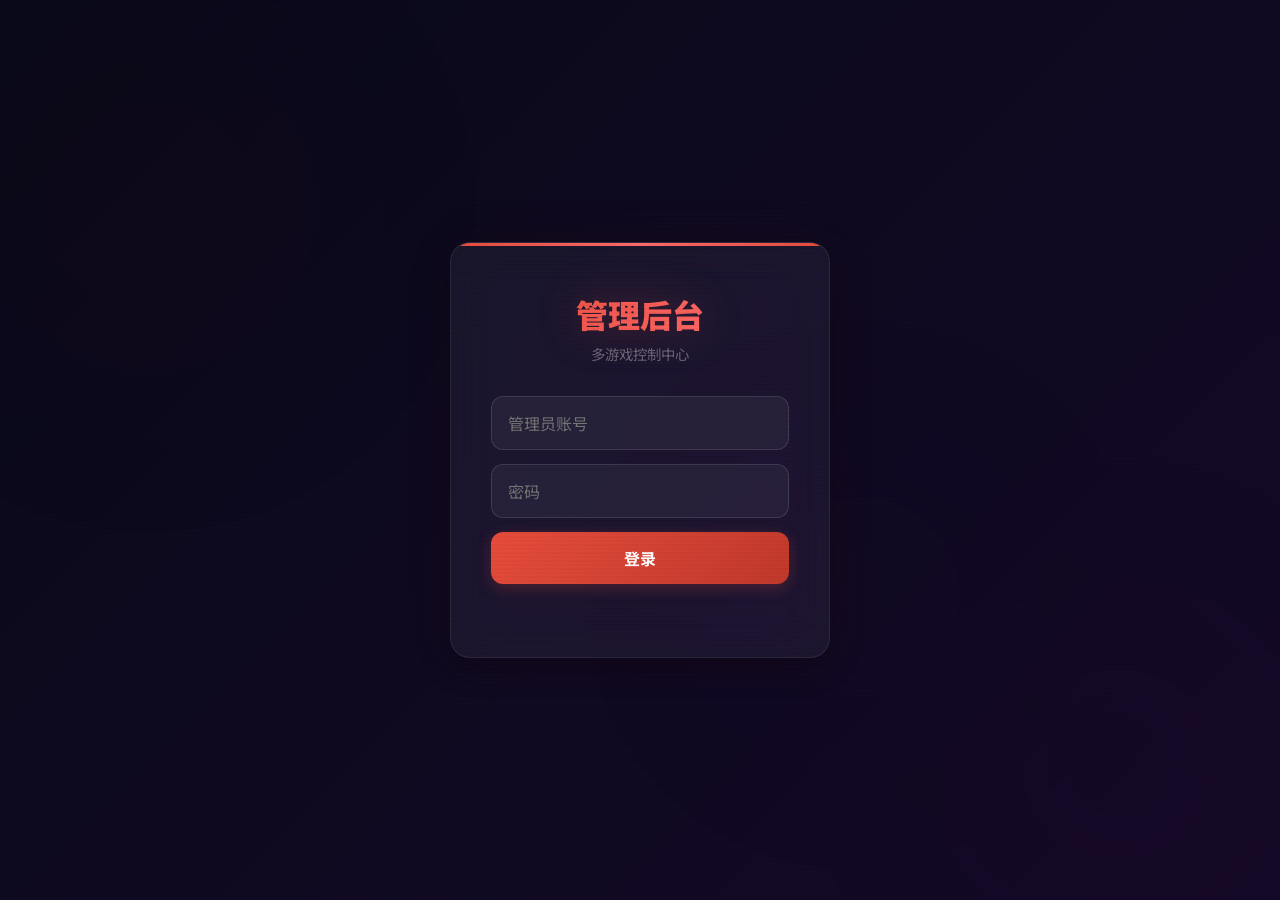
<file: static/admin.html>
<!DOCTYPE html>
<html lang="zh-CN">
<head>
<meta charset="UTF-8">
<meta name="viewport" content="width=device-width, initial-scale=1.0, maximum-scale=1.0, user-scalable=no">
<title>游戏管理后台</title>
<link rel="preconnect" href="https://fonts.googleapis.com">
<link href="https://fonts.googleapis.com/css2?family=Orbitron:wght@500;700;900&family=Noto+Sans+SC:wght@300;400;500;600;700&display=swap" rel="stylesheet">
<style>
* { margin:0; padding:0; box-sizing:border-box; }
body {
  font-family:'Noto Sans SC',-apple-system,"Microsoft YaHei",sans-serif;
  color:#e8e6e3; min-height:100vh;
  background:linear-gradient(135deg,#0a0a1a 0%,#1a0a2e 35%,#0a1628 65%,#0d1117 100%);
  background-size:400% 400%; animation:bgShift 20s ease infinite;
}
@keyframes bgShift{0%{background-position:0% 50%}50%{background-position:100% 50%}100%{background-position:0% 50%}}

/* ── Ambient Orbs ── */
.orbs{position:fixed;inset:0;pointer-events:none;z-index:0;overflow:hidden}
.orb{position:absolute;border-radius:50%;filter:blur(100px);opacity:.12}
.orb-1{width:500px;height:500px;background:radial-gradient(circle,#3a0a0a,transparent 70%);top:-5%;left:-8%;animation:orbA 26s ease-in-out infinite}
.orb-2{width:450px;height:450px;background:radial-gradient(circle,#2a0a2a,transparent 70%);bottom:-10%;right:-5%;animation:orbB 30s ease-in-out infinite}
.orb-3{width:380px;height:380px;background:radial-gradient(circle,#1a1a3a,transparent 70%);top:45%;right:18%;animation:orbC 22s ease-in-out infinite}
@keyframes orbA{0%,100%{transform:translate(0,0) scale(1)}33%{transform:translate(55px,45px) scale(1.1)}66%{transform:translate(-25px,15px) scale(.93)}}
@keyframes orbB{0%,100%{transform:translate(0,0) scale(1)}33%{transform:translate(-45px,-35px) scale(1.08)}66%{transform:translate(35px,-20px) scale(.95)}}
@keyframes orbC{0%,100%{transform:translate(0,0)}50%{transform:translate(45px,-65px) scale(1.15)}}

/* ── CRT Scanline ── */
.scanlines{position:fixed;inset:0;pointer-events:none;z-index:9998;background:repeating-linear-gradient(0deg,transparent,transparent 2px,rgba(0,0,0,.025) 2px,rgba(0,0,0,.025) 4px)}

/* ── Glass ── */
.glass{background:rgba(255,255,255,.05);backdrop-filter:blur(24px) saturate(1.2);-webkit-backdrop-filter:blur(24px) saturate(1.2);border:1px solid rgba(255,255,255,.08);border-radius:16px;transition:all .3s}

/* ── 登录 ── */
.login-screen { display:flex; justify-content:center; align-items:center; min-height:100vh; }
.login-box {
  background:rgba(255,255,255,.05); border:1px solid rgba(255,255,255,.08);
  border-radius:20px; padding:48px 40px; width:380px; max-width:90vw; text-align:center;
  backdrop-filter:blur(24px) saturate(1.2); -webkit-backdrop-filter:blur(24px) saturate(1.2);
  box-shadow:0 8px 32px rgba(0,0,0,.3),0 0 60px rgba(231,76,60,.05);
  position:relative;overflow:hidden;
}
.login-box::before{
  content:'';position:absolute;top:0;left:0;right:0;height:3px;
  background:linear-gradient(90deg,#e74c3c,#ff6b6b,#e74c3c);border-radius:20px 20px 0 0;
}
.login-box h1 {
  font-family:'Orbitron','Noto Sans SC',sans-serif; font-size:2em; font-weight:900;
  background:linear-gradient(135deg,#e74c3c 0%,#ff6b6b 30%,#e74c3c 50%,#ff5252 70%,#e74c3c 100%); background-size:300% 300%;
  -webkit-background-clip:text; -webkit-text-fill-color:transparent; background-clip:text;
  animation:gradText 3s ease infinite; margin-bottom:6px;
  filter:drop-shadow(0 0 20px rgba(231,76,60,.25));
}
@keyframes gradText{0%{background-position:0% 50%}50%{background-position:100% 50%}100%{background-position:0% 50%}}
.login-box .sub { color:rgba(255,255,255,.35); margin-bottom:32px; font-size:.9em; }
.login-box input {
  width:100%; padding:14px 16px; border:1px solid rgba(255,255,255,.12);
  border-radius:12px; background:rgba(255,255,255,.05); color:#fff;
  font-size:1em; outline:none; margin-bottom:14px; font-family:inherit; transition:all .3s;
}
.login-box input:focus { border-color:rgba(231,76,60,.4); box-shadow:0 0 0 3px rgba(231,76,60,.1); }
.login-box button {
  padding:14px; border:none; border-radius:12px;
  background:linear-gradient(135deg,#e74c3c,#c0392b); color:#fff;
  font-size:1em; font-weight:700; cursor:pointer; width:100%; transition:all .25s;
  box-shadow:0 4px 15px rgba(231,76,60,.25); font-family:inherit;
}
.login-box button:hover { transform:translateY(-2px); box-shadow:0 6px 20px rgba(231,76,60,.35); }
.login-error { color:#ff6b6b; font-size:.85em; min-height:1.2em; margin-top:8px; }

/* ── 主面板 ── */
.app { display:none; }
.app.show { display:block; }
.topbar {
  display:flex; justify-content:space-between; align-items:center;
  padding:14px 20px; background:rgba(255,255,255,.04);
  border-bottom:1px solid rgba(255,255,255,.06); flex-wrap:wrap; gap:8px;
  backdrop-filter:blur(16px); -webkit-backdrop-filter:blur(16px);
  position:relative;
}
.topbar::after{content:'';position:absolute;bottom:0;left:10%;right:10%;height:1px;background:linear-gradient(90deg,transparent,rgba(231,76,60,.2),transparent)}
.topbar h1 { font-family:'Orbitron','Noto Sans SC',sans-serif; font-size:1.3em; font-weight:700; }
.topbar .right { display:flex; align-items:center; gap:10px; }
.topbar .badge { padding:4px 12px; border-radius:10px; font-size:.8em; }

/* ── Connection dot ── */
.conn-dot {
  width:8px; height:8px; border-radius:50%; display:inline-block;
}
.conn-dot.on {
  background:#2ecc71;
  animation:connPulse 2s ease infinite;
}
.conn-dot.off { background:#e74c3c; }
@keyframes connPulse{0%,100%{box-shadow:0 0 0 0 rgba(46,204,113,.4)}50%{box-shadow:0 0 0 6px rgba(46,204,113,0)}}

.topbar-btn {
  padding:6px 14px; border:1px solid rgba(255,255,255,.12); border-radius:10px;
  background:transparent; color:#fff; font-size:.8em; cursor:pointer;
  transition:all .25s; font-family:inherit;
}
.topbar-btn:hover { border-color:rgba(255,255,255,.25); background:rgba(255,255,255,.05); }

/* ── Tabs ── */
.tabs {
  display:flex; gap:0; border-bottom:1px solid rgba(255,255,255,.06);
  padding:0 20px; background:rgba(255,255,255,.03);
  backdrop-filter:blur(16px); -webkit-backdrop-filter:blur(16px);
  position:relative;
}
.tab {
  padding:10px 20px; cursor:pointer; font-size:.9em; color:rgba(255,255,255,.4);
  border-bottom:2px solid transparent; transition:all .25s;
}
.tab:hover { color:rgba(255,255,255,.6); }
.tab.active { color:#e74c3c; border-bottom-color:#e74c3c; }

.content { padding:16px 20px; max-width:1400px; margin:0 auto; }

/* ── 房间总览 ── */
.tab-panel { display:none; }
.tab-panel.show { display:block; }
.stats-bar { display:flex; gap:12px; margin-bottom:16px; flex-wrap:wrap; }
.stat-card {
  background:rgba(255,255,255,.04); border:1px solid rgba(255,255,255,.06);
  border-radius:14px; padding:14px 18px; min-width:100px;
  backdrop-filter:blur(16px); -webkit-backdrop-filter:blur(16px);
  transition:all .3s;
}
.stat-card:hover{border-color:rgba(255,255,255,.1);transform:translateY(-2px)}
.stat-card .num {
  font-family:'Orbitron','Noto Sans SC',sans-serif;
  font-size:1.6em; font-weight:700; color:#f0c040;
}
.stat-card .label { font-size:.75em; color:rgba(255,255,255,.35); margin-top:2px; }
.rooms-grid { display:grid; grid-template-columns:repeat(auto-fill,minmax(280px,1fr)); gap:12px; }
.room-card {
  background:rgba(255,255,255,.04); border:1px solid rgba(255,255,255,.06);
  border-radius:14px; padding:16px; cursor:pointer; transition:all .3s; position:relative;
  backdrop-filter:blur(16px); -webkit-backdrop-filter:blur(16px);overflow:hidden;
}
.room-card::before{content:'';position:absolute;left:0;top:0;bottom:0;width:3px;background:var(--rc-accent,#f0c040);opacity:0;transition:opacity .3s}
.room-card:hover {
  border-color:rgba(240,192,64,.2); background:rgba(255,255,255,.06);
  transform:translateY(-2px); box-shadow:0 8px 24px rgba(0,0,0,.2);
}
.room-card:hover::before{opacity:1}
.room-card .rc-header { display:flex; justify-content:space-between; align-items:center; margin-bottom:8px; }
.room-card .rc-id {
  font-family:'Orbitron',monospace; font-size:1.1em; font-weight:700; letter-spacing:2px;
}
.room-card .rc-phase { padding:3px 10px; border-radius:8px; font-size:.75em; font-weight:700; }
.phase-waiting { background:rgba(52,152,219,.12); color:#4fc3f7; }
.phase-betting { background:rgba(241,196,15,.12); color:#f1c40f; }
.phase-playing { background:rgba(46,204,113,.12); color:#2ecc71; }
.phase-finished { background:rgba(155,89,182,.12); color:#ce93d8; }
.room-card .rc-info { font-size:.8em; color:rgba(255,255,255,.4); line-height:1.5; }
.room-card .rc-players { display:flex; gap:5px; flex-wrap:wrap; margin-top:6px; }
.room-card .rc-player-tag {
  background:rgba(255,255,255,.06); border:1px solid rgba(255,255,255,.06);
  padding:2px 8px; border-radius:10px; font-size:.75em;
}
.room-card .rc-actions { position:absolute; top:12px; right:12px; }
.room-card .del-btn {
  background:none; border:none; color:rgba(255,255,255,.2); cursor:pointer;
  font-size:1.1em; padding:4px; transition:color .2s;
}
.room-card .del-btn:hover { color:#e74c3c; }
.empty-state { text-align:center; padding:40px 20px; color:rgba(255,255,255,.25); font-size:1em; }
.batch-bar { margin-bottom:12px; display:flex; gap:8px; }

/* ── 房间详情 ── */
.detail-back {
  display:inline-flex; align-items:center; gap:6px; padding:8px 16px;
  border:1px solid rgba(255,255,255,.1); border-radius:10px;
  background:transparent; color:#fff; font-size:.9em; cursor:pointer;
  margin-bottom:12px; transition:all .25s; font-family:inherit;
}
.detail-back:hover { background:rgba(255,255,255,.05); border-color:rgba(255,255,255,.2); }
.detail-header { display:flex; justify-content:space-between; align-items:center; margin-bottom:14px; flex-wrap:wrap; gap:8px; }
.detail-header h2 { font-size:1.3em; }
.detail-header .actions { display:flex; gap:8px; }

/* ── 玩家卡片 ── */
.players-grid { display:grid; grid-template-columns:repeat(auto-fill,minmax(300px,1fr)); gap:12px; }
.p-card {
  background:rgba(255,255,255,.04); border:1px solid rgba(255,255,255,.06);
  border-radius:14px; padding:14px;
  backdrop-filter:blur(12px); -webkit-backdrop-filter:blur(12px);
  transition:all .3s;
}
.p-card.folded { opacity:.35; }
.p-card .p-head { display:flex; justify-content:space-between; align-items:center; margin-bottom:8px; }
.p-card .p-name { font-weight:700; font-size:1em; }
.p-card .p-tag { font-size:.7em; color:rgba(255,255,255,.4); margin-left:6px; }
.p-card .p-chips { color:#f0c040; font-weight:700; font-size:.9em; }
.p-card .p-result { font-weight:700; color:#2ecc71; margin:4px 0; font-size:.9em; }
.cards-row { display:flex; gap:4px; margin-bottom:8px; flex-wrap:wrap; }
.ec {
  width:46px; height:66px; border-radius:8px; cursor:pointer;
  display:flex; flex-direction:column; align-items:center; justify-content:center;
  font-weight:700; box-shadow:0 2px 8px rgba(0,0,0,.3);
  transition:transform .15s, border-color .15s; border:2px solid transparent; position:relative;
}
.ec:hover { transform:translateY(-3px); border-color:rgba(240,192,64,.4); }
.ec .rk { font-size:.95em; line-height:1; }
.ec .st { font-size:.75em; line-height:1; margin-top:1px; }
.ec.blk { background:#fff; color:#1a1a1a; }
.ec.red { background:#fff; color:#e74c3c; }
.p-controls { display:flex; gap:6px; flex-wrap:wrap; align-items:center; }
.cg { display:flex; align-items:center; gap:3px; }
.cg label { font-size:.7em; color:rgba(255,255,255,.35); }

/* ── Small buttons ── */
.lb {
  width:24px; height:24px; border-radius:50%;
  border:1px solid rgba(255,255,255,.1); background:rgba(255,255,255,.04);
  color:#fff; cursor:pointer; font-size:.6em;
  display:flex; align-items:center; justify-content:center; transition:all .15s;
}
.lb:hover { background:rgba(255,255,255,.1); }
.lb.og { background:rgba(46,204,113,.2); border-color:rgba(46,204,113,.4); color:#2ecc71; }
.lb.ob { background:rgba(231,76,60,.2); border-color:rgba(231,76,60,.4); color:#e74c3c; }
.ci {
  width:64px; padding:4px 6px; border:1px solid rgba(255,255,255,.1);
  border-radius:8px; background:rgba(255,255,255,.04); color:#fff;
  font-size:.75em; text-align:center; outline:none; font-family:inherit;
}
.ci:focus { border-color:rgba(240,192,64,.3); }
.sb {
  padding:4px 10px; border:1px solid rgba(255,255,255,.1); border-radius:8px;
  background:rgba(255,255,255,.04); color:#fff; font-size:.7em; cursor:pointer;
  transition:all .15s; font-family:inherit;
}
.sb:hover { background:rgba(255,255,255,.08); border-color:rgba(255,255,255,.2); }
.sb.dan { border-color:rgba(231,76,60,.2); color:#e74c3c; }
.sb.dan:hover { background:rgba(231,76,60,.1); border-color:rgba(231,76,60,.3); }
.sb.pri {
  border-color:rgba(240,192,64,.2); color:#f0c040;
  background:rgba(240,192,64,.05);
}
.sb.pri:hover { background:rgba(240,192,64,.1); border-color:rgba(240,192,64,.3); }

/* ── 换牌弹窗 ── */
.overlay {
  position:fixed; inset:0; background:rgba(0,0,0,.65); z-index:1000;
  display:flex; justify-content:center; align-items:center;
  backdrop-filter:blur(6px);
}
.picker {
  background:rgba(15,15,30,.95); border:1px solid rgba(255,255,255,.1);
  border-radius:18px; padding:20px; width:420px; max-width:95vw; max-height:80vh; overflow-y:auto;
  backdrop-filter:blur(20px); -webkit-backdrop-filter:blur(20px);
  box-shadow:0 16px 48px rgba(0,0,0,.4);
}
.picker h3 { margin-bottom:12px; font-size:1em; }
.picker .cls {
  float:right; background:none; border:none; color:#fff; font-size:1.2em;
  cursor:pointer; color:rgba(255,255,255,.3); transition:color .2s;
}
.picker .cls:hover { color:#fff; }
.pg { display:grid; grid-template-columns:repeat(13,1fr); gap:3px; }
.pc {
  width:26px; height:38px; border-radius:5px; cursor:pointer;
  display:flex; flex-direction:column; align-items:center; justify-content:center;
  font-size:.5em; font-weight:700; transition:transform .1s;
  box-shadow:0 1px 4px rgba(0,0,0,.3);
}
.pc:hover { transform:scale(1.2); z-index:1; }
.pc.used { opacity:.12; pointer-events:none; }
.pc.blk { background:#fff; color:#1a1a1a; }
.pc.red { background:#fff; color:#e74c3c; }

/* ── 表格 ── */
.log-table { width:100%; border-collapse:collapse; font-size:.8em; }
.log-table th {
  text-align:left; padding:8px 10px; border-bottom:1px solid rgba(255,255,255,.06);
  color:rgba(255,255,255,.4); font-weight:500;
}
.log-table td { padding:6px 10px; border-bottom:1px solid rgba(255,255,255,.03); }
.log-table tr:hover td { background:rgba(255,255,255,.02); }

.stat-table { width:100%; border-collapse:collapse; font-size:.8em; }
.stat-table th {
  text-align:left; padding:6px 8px; border-bottom:1px solid rgba(255,255,255,.06);
  color:rgba(255,255,255,.4); font-weight:500;
}
.stat-table td { padding:5px 8px; border-bottom:1px solid rgba(255,255,255,.03); }
.stat-table .positive { color:#2ecc71; }
.stat-table .negative { color:#e74c3c; }
.section-title { font-size:1em; font-weight:700; margin:16px 0 10px; color:rgba(255,255,255,.6); }

/* ── Scrollbar ── */
::-webkit-scrollbar{width:5px}::-webkit-scrollbar-track{background:transparent}::-webkit-scrollbar-thumb{background:rgba(255,255,255,.1);border-radius:3px}

/* ── Settings ── */
.settings-sub-tabs{display:flex;gap:8px;margin-bottom:16px;flex-wrap:wrap}
.sub-tab{padding:8px 16px;border:1px solid rgba(255,255,255,.1);border-radius:8px;background:transparent;color:rgba(255,255,255,.5);cursor:pointer;font-size:.85em;transition:all .2s}
.sub-tab.active{background:rgba(231,76,60,.15);border-color:rgba(231,76,60,.3);color:#e74c3c}
.sub-tab:hover{border-color:rgba(255,255,255,.2);color:#fff}
.settings-group{background:rgba(255,255,255,.03);border:1px solid rgba(255,255,255,.06);border-radius:12px;padding:16px;margin-bottom:12px}
.settings-group h3{font-size:.9em;color:var(--gold,#ffd700);margin-bottom:10px}
.upload-row{display:flex;gap:10px;align-items:center;margin-bottom:10px;flex-wrap:wrap}
.upload-preview{width:120px;height:80px;border-radius:8px;border:1px solid rgba(255,255,255,.08);background:rgba(255,255,255,.03);display:flex;align-items:center;justify-content:center;overflow:hidden;font-size:.7em;color:rgba(255,255,255,.3)}
.upload-preview img{max-width:100%;max-height:100%;object-fit:cover}
.upload-preview audio{width:100%;height:30px}
.upload-actions{display:flex;gap:6px;align-items:center}
.upload-btn{padding:6px 12px;border:1px solid rgba(255,255,255,.12);border-radius:8px;background:rgba(255,255,255,.05);color:#fff;font-size:.8em;cursor:pointer;transition:all .2s;font-family:inherit}
.upload-btn:hover{background:rgba(255,255,255,.1);border-color:rgba(255,255,255,.2)}
.upload-btn.danger{border-color:rgba(231,76,60,.3);color:#e74c3c}
.upload-btn.danger:hover{background:rgba(231,76,60,.15)}
.city-grid{display:grid;grid-template-columns:repeat(auto-fill,minmax(180px,1fr));gap:10px}
.city-item{background:rgba(255,255,255,.03);border:1px solid rgba(255,255,255,.06);border-radius:8px;padding:10px;text-align:center}
.city-item label{font-size:.8em;color:rgba(255,255,255,.5);display:block;margin-bottom:6px}

/* ── Responsive ── */
@media (max-width: 768px) {
  .topbar { padding:10px 14px; }
  .topbar h1 { font-size:1.1em; }
  .tabs { padding:0 10px; overflow-x:auto; }
  .tab { padding:8px 14px; font-size:.8em; white-space:nowrap; }
  .content { padding:12px; }
  .rooms-grid { grid-template-columns:1fr; }
  .players-grid { grid-template-columns:1fr; }
  .p-card { padding:12px; }
  .ec { width:40px; height:58px; }
  .ec .rk { font-size:.8em; }
  .ec .st { font-size:.65em; }
  .cg label { font-size:.6em; }
  .lb { width:22px; height:22px; }
  .ci { width:56px; }
  .log-table { font-size:.7em; }
  .log-table th, .log-table td { padding:4px 6px; }
  .picker { padding:16px; }
  .pg { gap:2px; }
  .pc { width:22px; height:32px; font-size:.45em; }
}
@media (max-width: 480px) {
  .login-box { padding:30px 24px; }
  .login-box h1 { font-size:1.5em; }
  .stat-card { min-width:80px; padding:10px 12px; }
  .stat-card .num { font-size:1.3em; }
  .batch-bar { flex-wrap:wrap; }
}
</style>
</head>
<body>

<!-- Ambient Background -->
<div class="orbs"><div class="orb orb-1"></div><div class="orb orb-2"></div><div class="orb orb-3"></div></div>
<div class="scanlines"></div>

<!-- 登录 -->
<div class="login-screen" id="loginScreen">
  <div class="login-box">
    <h1>管理后台</h1>
    <p class="sub">多游戏控制中心</p>
    <input type="text" id="inpUser" placeholder="管理员账号" autocomplete="off">
    <input type="password" id="inpPass" placeholder="密码">
    <button onclick="doLogin()">登录</button>
    <div class="login-error" id="loginErr"></div>
  </div>
</div>

<!-- 主界面 -->
<div class="app" id="app">
  <div class="topbar">
    <h1>管理后台</h1>
    <div class="right">
      <span class="conn-dot" id="connDot"></span>
      <button class="topbar-btn" onclick="doLogout()">退出</button>
    </div>
  </div>
  <div class="tabs">
    <div class="tab active" data-tab="rooms" onclick="switchTab('rooms')">房间管理</div>
    <div class="tab" data-tab="logs" onclick="switchTab('logs')">操作日志</div>
    <div class="tab" data-tab="stats" onclick="switchTab('stats')">数据统计</div>
    <div class="tab" data-tab="settings" onclick="switchTab('settings')">游戏设置</div>
  </div>
  <div class="content">
    <!-- 房间管理 -->
    <div class="tab-panel show" id="panel-rooms">
      <!-- 总览 -->
      <div class="overview" id="overview">
        <div class="stats-bar" id="statsBar"></div>
        <div class="batch-bar">
          <button class="sb dan" onclick="clearAllRooms()">清空所有房间</button>
        </div>
        <div class="rooms-grid" id="roomsGrid"></div>
      </div>
      <!-- 详情 -->
      <div id="detail" style="display:none">
        <button class="detail-back" onclick="backToOverview()">&larr; 返回总览</button>
        <div class="detail-header">
          <h2 id="detailTitle"></h2>
          <div class="actions">
            <button class="sb pri" onclick="doNextRound()">下一轮</button>
            <button class="sb" onclick="doForceFinish()">强制结算</button>
          </div>
        </div>
        <div class="players-grid" id="playersGrid"></div>
      </div>
    </div>
    <!-- 操作日志 -->
    <div class="tab-panel" id="panel-logs">
      <div class="section-title">最近操作记录</div>
      <button class="sb" onclick="loadLogs()" style="margin-bottom:10px">刷新</button>
      <div style="overflow-x:auto"><table class="log-table" id="logTable">
        <thead><tr><th>时间</th><th>操作</th><th>房间</th><th>目标</th><th>详情</th></tr></thead>
        <tbody id="logBody"></tbody>
      </table></div>
    </div>
    <!-- 数据统计 -->
    <div class="tab-panel" id="panel-stats">
      <div class="section-title">玩家统计</div>
      <button class="sb" onclick="loadStats()" style="margin-bottom:10px">刷新</button>
      <div style="overflow-x:auto"><table class="stat-table" id="playerStatsTable">
        <thead><tr><th>玩家</th><th>房间</th><th>总轮数</th><th>胜场</th><th>胜率</th><th>筹码变化</th></tr></thead>
        <tbody id="playerStatsBody"></tbody>
      </table></div>
      <div class="section-title">最近对局</div>
      <div style="overflow-x:auto"><table class="stat-table" id="historyTable">
        <thead><tr><th>时间</th><th>房间</th><th>轮次</th><th>赢家</th><th>奖池</th></tr></thead>
        <tbody id="historyBody"></tbody>
      </table></div>
    </div>
    <!-- 游戏设置 -->
    <div class="tab-panel" id="panel-settings">
      <div class="settings-sub-tabs">
        <button class="sb sub-tab active" onclick="switchSettingsGame('bull_bull')">牛牛</button>
        <button class="sb sub-tab" onclick="switchSettingsGame('monopoly')">大富翁</button>
        <button class="sb sub-tab" onclick="switchSettingsGame('ludo')">飞行棋</button>
      </div>
      <div id="settingsContent"></div>
    </div>
  </div>
</div>

<!-- 换牌弹窗 -->
<div class="overlay" id="cardPicker" style="display:none" onclick="if(event.target===this)closePicker()">
  <div class="picker">
    <button class="cls" onclick="closePicker()">&times;</button>
    <h3 id="pickerTitle"></h3>
    <div class="pg" id="pickerGrid"></div>
  </div>
</div>

<script>
let ws = null;
let logged = false;
let roomsData = [];
let currentRoom = null;
let detailState = null;
let allSettings = {};
let currentSettingsGame = 'bull_bull';

const SUITS = ['spades','hearts','diamonds','clubs'];
const RANKS = ['A','2','3','4','5','6','7','8','9','10','J','Q','K'];
const SYM = {spades:'♠',hearts:'♥',diamonds:'♦',clubs:'♣'};
const CLR = {spades:'black',hearts:'red',diamonds:'red',clubs:'black'};

const ACTION_NAMES = {
  set_luck: '设置手气', set_card: '改牌', set_chips: '改筹码',
  kick: '踢出', next_round: '下一轮', force_finish: '强制结算',
  delete_room: '删除房间'
};

const GAME_BADGES = {
  bull_bull: { name: '牛牛', color: '#e74c3c' },
  monopoly: { name: '大富翁', color: '#2ecc71' },
  ludo: { name: '飞行棋', color: '#3498db' },
};

// ---- WebSocket ----
function connect() {
  const proto = location.protocol === 'https:' ? 'wss' : 'ws';
  ws = new WebSocket(`${proto}://${location.host}/ws_admin`);
  ws.onopen = () => {
    document.getElementById('connDot').className = 'conn-dot on';
    const saved = sessionStorage.getItem('admin_auth');
    if (saved && !logged) {
      const {u,p} = JSON.parse(saved);
      document.getElementById('inpUser').value = u;
      document.getElementById('inpPass').value = p;
      send({action:'login', username:u, password:p});
    }
  };
  ws.onclose = () => {
    document.getElementById('connDot').className = 'conn-dot off';
    setTimeout(connect, 2000);
  };
  ws.onmessage = e => handleMsg(JSON.parse(e.data));
}
function send(d) { if(ws && ws.readyState===1) ws.send(JSON.stringify(d)); }

// ---- 消息 ----
function handleMsg(m) {
  switch(m.type) {
    case 'login_ok':
      logged = true;
      sessionStorage.setItem('admin_auth', JSON.stringify({
        u: document.getElementById('inpUser').value,
        p: document.getElementById('inpPass').value,
      }));
      document.getElementById('loginScreen').style.display = 'none';
      document.getElementById('app').classList.add('show');
      send({action:'get_rooms'});
      break;
    case 'error':
      if (!logged) document.getElementById('loginErr').textContent = m.message;
      break;
    case 'rooms_overview':
      roomsData = m.data;
      if (!currentRoom) renderOverview();
      break;
    case 'room_detail':
      detailState = m.data;
      renderDetail();
      break;
    case 'admin_logs':
      renderLogs(m.data);
      break;
    case 'game_stats':
      renderStats(m.data);
      break;
    case 'game_settings':
      allSettings = m.data;
      renderCurrentSettings();
      break;
  }
}

// ---- 登录 ----
function doLogin() {
  const u = document.getElementById('inpUser').value.trim();
  const p = document.getElementById('inpPass').value.trim();
  if (!u || !p) { document.getElementById('loginErr').textContent = '请输入账号和密码'; return; }
  send({action:'login', username:u, password:p});
}
function doLogout() { logged=false; currentRoom=null; sessionStorage.removeItem('admin_auth'); location.reload(); }
document.getElementById('inpPass').addEventListener('keydown', e => { if(e.key==='Enter') doLogin(); });
document.getElementById('inpUser').addEventListener('keydown', e => { if(e.key==='Enter') document.getElementById('inpPass').focus(); });

// ---- Tab 切换 ----
function switchTab(tab) {
  document.querySelectorAll('.tab').forEach(t => t.classList.toggle('active', t.dataset.tab === tab));
  document.querySelectorAll('.tab-panel').forEach(p => p.classList.remove('show'));
  document.getElementById('panel-' + tab).classList.add('show');
  if (tab === 'logs') loadLogs();
  if (tab === 'stats') loadStats();
  if (tab === 'settings') send({action:'get_game_settings'});
}
function loadLogs() { send({action:'get_logs', limit:100}); }
function loadStats() { send({action:'get_stats'}); }

// ---- 渲染日志 ----
function renderLogs(data) {
  const tbody = document.getElementById('logBody');
  tbody.innerHTML = (data || []).map(r => {
    let detail = '';
    try { const d = JSON.parse(r.detail || '{}'); detail = Object.entries(d).map(([k,v])=>`${k}=${v}`).join(', '); } catch(e) {}
    return `<tr>
      <td>${esc(r.created_at || '')}</td>
      <td>${ACTION_NAMES[r.action] || r.action}</td>
      <td>${esc(r.room_id || '')}</td>
      <td>${esc(r.target || '')}</td>
      <td style="color:rgba(255,255,255,.4)">${esc(detail)}</td>
    </tr>`;
  }).join('') || '<tr><td colspan="5" style="color:rgba(255,255,255,.25);text-align:center">暂无记录</td></tr>';
}

// ---- 渲染统计 ----
function renderStats(data) {
  const players = data.players || [];
  const history = data.history || [];

  document.getElementById('playerStatsBody').innerHTML = players.map(p => {
    const rate = p.total_rounds > 0 ? Math.round(p.total_wins / p.total_rounds * 100) : 0;
    const changeClass = p.total_chips_change > 0 ? 'positive' : p.total_chips_change < 0 ? 'negative' : '';
    return `<tr>
      <td>${esc(p.name)}</td>
      <td>${esc(p.room_id)}</td>
      <td>${p.total_rounds}</td>
      <td>${p.total_wins}</td>
      <td>${rate}%</td>
      <td class="${changeClass}">${p.total_chips_change > 0 ? '+' : ''}${p.total_chips_change}</td>
    </tr>`;
  }).join('') || '<tr><td colspan="6" style="color:rgba(255,255,255,.25);text-align:center">暂无数据</td></tr>';

  document.getElementById('historyBody').innerHTML = history.map(h => {
    return `<tr>
      <td>${esc(h.created_at || '')}</td>
      <td>${esc(h.room_id)}</td>
      <td>${h.round}</td>
      <td>${esc(h.winner)}</td>
      <td>${h.pot}</td>
    </tr>`;
  }).join('') || '<tr><td colspan="5" style="color:rgba(255,255,255,.25);text-align:center">暂无数据</td></tr>';
}

// ---- 总览渲染 ----
function renderOverview() {
  const d = roomsData;
  document.getElementById('statsBar').innerHTML = `
    <div class="stat-card"><div class="num">${d.length}</div><div class="label">在线房间</div></div>
    <div class="stat-card"><div class="num">${d.reduce((s,r)=>s+r.player_count,0)}</div><div class="label">在线玩家</div></div>
    <div class="stat-card"><div class="num">${d.filter(r=>r.phase==='playing'||r.phase==='betting').length}</div><div class="label">游戏中</div></div>
    <div class="stat-card"><div class="num">${d.filter(r=>r.phase==='waiting').length}</div><div class="label">等待中</div></div>
  `;
  const grid = document.getElementById('roomsGrid');
  if (d.length === 0) {
    grid.innerHTML = '<div class="empty-state">暂无在线房间</div>';
    return;
  }
  grid.innerHTML = d.map(r => {
    const badge = GAME_BADGES[r.game_type] || { name: r.game_type || '?', color: '#888' };
    return `<div class="room-card" onclick="enterRoom('${r.room_id}')">
      <div class="rc-actions"><button class="del-btn" onclick="event.stopPropagation();deleteRoom('${r.room_id}')" title="删除房间">&times;</button></div>
      <div class="rc-header">
        <span class="rc-id">${r.room_id}</span>
        <span style="font-size:.65em;padding:2px 8px;border-radius:6px;background:${badge.color}22;color:${badge.color};border:1px solid ${badge.color}33">${badge.name}</span>
        <span class="rc-phase phase-${r.phase}">${r.phase_name}</span>
      </div>
      <div class="rc-info">
        房主: ${esc(r.host)} · 第${r.round}轮<br>
        玩家: ${r.player_count}人${r.bet_mode ? ' · ' + r.bet_mode : ''}${r.pot ? ' · 奖池: ' + r.pot : ''}
      </div>
      <div class="rc-players">${r.players.map(p=>`<span class="rc-player-tag">${esc(p)}</span>`).join('')}</div>
    </div>`;
  }).join('');
}

function enterRoom(rid) {
  currentRoom = rid;
  document.getElementById('overview').style.display = 'none';
  document.getElementById('detail').style.display = '';
  document.getElementById('detailTitle').textContent = `房间 ${rid}`;
  send({action:'get_room', room_id:rid});
}

function backToOverview() {
  currentRoom = null;
  detailState = null;
  document.getElementById('detail').style.display = 'none';
  document.getElementById('overview').style.display = '';
  send({action:'get_rooms'});
}

function deleteRoom(rid) {
  if (!confirm(`确定删除房间 ${rid}？`)) return;
  send({action:'admin_delete_room', room_id:rid});
}

function clearAllRooms() {
  if (!roomsData.length) { alert('没有在线房间'); return; }
  if (!confirm(`确定清空所有 ${roomsData.length} 个房间？此操作不可撤销！`)) return;
  send({action:'admin_clear_all'});
}

// ---- 详情渲染 ----
function renderDetail() {
  const s = detailState;
  if (!s) return;

  // 根据游戏类型调整动作按钮
  const actions = document.querySelector('.detail-header .actions');
  if (s.game_type === 'monopoly' || s.game_type === 'ludo') {
    actions.innerHTML = `<button class="sb pri" onclick="doNextRound()">下一轮</button>`;
  } else {
    actions.innerHTML = `<button class="sb pri" onclick="doNextRound()">下一轮</button><button class="sb" onclick="doForceFinish()">强制结算</button>`;
  }

  if (s.game_type === 'monopoly') return renderMonopolyDetail(s);
  if (s.game_type === 'ludo') return renderLudoDetail(s);
  renderBullBullDetail(s);
}

function renderBullBullDetail(s) {
  document.getElementById('detailTitle').innerHTML = `房间 ${s.room_id} <span class="rc-phase phase-${s.phase}" style="font-size:.6em;vertical-align:middle">${
    {waiting:'等待中',betting:'下注中',playing:'亮牌中',finished:'已结算'}[s.phase]||s.phase}</span> · ${s.bet_mode_name} · 奖池 ${s.pot}`;

  const luckLbl = {'-3':'大衰','-2':'衰','-1':'小衰','0':'平','1':'小旺','2':'旺','3':'大旺'};
  document.getElementById('playersGrid').innerHTML = s.players.map((p,pi) => {
    const cards = p.hand && p.hand.length > 0
      ? p.hand.map((c,ci) => `<div class="ec ${c.color}" onclick="openPicker('${esc(p.name)}',${ci})" title="点击换牌"><span class="rk">${c.rank}</span><span class="st">${c.symbol}</span></div>`).join('')
      : '<div style="color:rgba(255,255,255,.2);font-size:.8em">未发牌</div>';
    const res = p.result ? `<div class="p-result">${esc(p.result.display)}</div>` : '';
    const tags = [p.name===s.host?'<span class="p-tag">房主</span>':'', p.folded?'<span class="p-tag" style="color:#e74c3c">弃牌</span>':'', p.confirmed?'<span class="p-tag" style="color:#2ecc71">已亮</span>':''].filter(Boolean).join('');
    return `<div class="p-card${p.folded?' folded':''}">
      <div class="p-head"><span class="p-name">${esc(p.name)}${tags}</span><span class="p-chips">💰 ${p.chips}</span></div>
      <div class="cards-row">${cards}</div>
      ${res}
      <div class="p-controls">
        <div class="cg"><label>手气:</label>${[-3,-2,-1,0,1,2,3].map(l=>{
          const on=l===(p.luck||0); return `<button class="lb ${on?(l>0?'og':l<0?'ob':''):''}" onclick="setLuck('${esc(p.name)}',${l})" title="${luckLbl[l]}">${l>0?'+'+l:l}</button>`;
        }).join('')}</div>
        <div class="cg"><label>筹码:</label><input type="number" class="ci" id="ci${pi}" value="${p.chips}" min="0"><button class="sb" onclick="setChips('${esc(p.name)}',document.getElementById('ci${pi}').value)">改</button></div>
        ${p.name!==s.host?`<button class="sb dan" onclick="kickP('${esc(p.name)}')">踢出</button>`:''}
      </div>
    </div>`;
  }).join('');
}

function renderMonopolyDetail(s) {
  document.getElementById('detailTitle').innerHTML = `房间 ${s.room_id} <span class="rc-phase phase-${s.phase}" style="font-size:.6em;vertical-align:middle">${
    {waiting:'等待中',playing:'游戏中',finished:'已结束'}[s.phase]||s.phase}</span> · 大富翁`;

  document.getElementById('playersGrid').innerHTML = s.players.map((p, pi) => {
    const props = (p.properties || []).map(pr =>
      `<span style="display:inline-block;padding:1px 5px;border-radius:4px;font-size:.65em;background:${pr.group_color || '#666'};color:#fff;margin:1px;border:1px solid rgba(255,255,255,.1)">${esc(pr.name)}${pr.houses > 0 ? ' ' + pr.houses + '🏠' : ''}${pr.mortgaged ? ' 💤' : ''}</span>`
    ).join('');
    const tags = [p.name === s.host ? '<span class="p-tag">房主</span>' : '', p.in_jail ? '<span class="p-tag" style="color:#e74c3c">监狱</span>' : '', !p.alive ? '<span class="p-tag" style="color:#888">破产</span>' : ''].filter(Boolean).join('');
    return `<div class="p-card${!p.alive ? ' folded' : ''}">
      <div class="p-head"><span class="p-name">${esc(p.name)}${tags}</span><span class="p-chips">💰 $${p.cash}</span></div>
      <div style="font-size:.75em;color:rgba(255,255,255,.35);margin-bottom:6px">总资产 $${p.total_asset} · 位置 ${p.position}</div>
      <div style="margin-bottom:6px">${props || '<span style="color:rgba(255,255,255,.2);font-size:.8em">无地产</span>'}</div>
      <div class="p-controls">
        <div class="cg"><label>现金:</label><input type="number" class="ci" id="ci${pi}" value="${p.cash}" min="0"><button class="sb" onclick="setChips('${esc(p.name)}',document.getElementById('ci${pi}').value)">改</button></div>
        ${p.name !== s.host ? `<button class="sb dan" onclick="kickP('${esc(p.name)}')">踢出</button>` : ''}
      </div>
    </div>`;
  }).join('');
}

const LUDO_COLORS = { blue: '#3498db', yellow: '#f0c040', green: '#2ecc71', red: '#e74c3c' };
const LUDO_NAMES = { blue: '蓝', yellow: '黄', green: '绿', red: '红' };

function renderLudoDetail(s) {
  document.getElementById('detailTitle').innerHTML = `房间 ${s.room_id} <span class="rc-phase phase-${s.phase}" style="font-size:.6em;vertical-align:middle">${
    {waiting:'等待中',playing:'游戏中',finished:'已结束'}[s.phase]||s.phase}</span> · 飞行棋`;

  document.getElementById('playersGrid').innerHTML = s.players.map(p => {
    const col = LUDO_COLORS[p.color] || '#888';
    const colName = LUDO_NAMES[p.color] || p.color || '?';
    const pieces = (p.pieces || []).map((pos, i) => {
      let label = '';
      if (pos === -2) label = '✅';
      else if (pos === -1) label = '🏠';
      else if (pos >= 52) label = `冲${pos - 51}`;
      else label = `格${pos}`;
      return `<span style="font-size:.7em;padding:2px 5px;background:rgba(255,255,255,.04);border:1px solid rgba(255,255,255,.06);border-radius:4px;margin:1px;display:inline-block">✈${i+1}: ${label}</span>`;
    }).join('');
    const tags = [p.name === s.host ? '<span class="p-tag">房主</span>' : '', !p.alive ? '<span class="p-tag" style="color:#888">淘汰</span>' : ''].filter(Boolean).join('');
    return `<div class="p-card${!p.alive ? ' folded' : ''}">
      <div class="p-head"><span class="p-name"><span style="display:inline-block;width:10px;height:10px;border-radius:50%;background:${col};box-shadow:0 0 6px ${col}44"></span> ${esc(p.name)}${tags} (${colName}方)</span><span style="font-size:.8em">完成: ${p.finished}/4</span></div>
      <div style="margin:6px 0">${pieces}</div>
      <div class="p-controls">
        ${p.name !== s.host ? `<button class="sb dan" onclick="kickP('${esc(p.name)}')">踢出</button>` : ''}
      </div>
    </div>`;
  }).join('');
}

// ---- 操作 ----
function setLuck(t,l) { send({action:'admin_set_luck',room_id:currentRoom,target:t,luck:l}); }
function setChips(t,c) { send({action:'admin_set_chips',room_id:currentRoom,target:t,chips:parseInt(c)||0}); }
function kickP(t) { if(confirm('确定踢出 '+t+'？')) send({action:'admin_kick',room_id:currentRoom,target:t}); }
function doNextRound() { send({action:'admin_next_round',room_id:currentRoom}); }
function doForceFinish() { if(confirm('强制结算所有未亮牌玩家？')) send({action:'admin_force_finish',room_id:currentRoom}); }

// ---- 换牌弹窗 ----
function openPicker(name,idx) {
  document.getElementById('pickerTitle').textContent = `给 ${name} 换第 ${idx+1} 张牌`;
  const used = new Set();
  if (detailState) detailState.players.forEach(p=>p.hand.forEach(c=>{if(c.rank!=='?')used.add(c.suit+'_'+c.rank);}));
  document.getElementById('pickerGrid').innerHTML = SUITS.map(s=>RANKS.map(r=>{
    const k=s+'_'+r, u=used.has(k);
    return `<div class="pc ${CLR[s]} ${u?'used':''}" onclick="pickCard('${s}','${r}','${esc(name)}',${idx})"><span>${r}</span><span>${SYM[s]}</span></div>`;
  }).join('')).join('');
  document.getElementById('cardPicker').style.display='';
}
function closePicker() { document.getElementById('cardPicker').style.display='none'; }
function pickCard(suit,rank,name,idx) { send({action:'admin_set_card',room_id:currentRoom,target:name,card_index:idx,suit,rank}); closePicker(); }

function esc(s) { const d=document.createElement('div'); d.textContent=s; return d.innerHTML; }

// ---- 游戏设置 ----
const GAME_NAMES = {bull_bull:'牛牛',monopoly:'大富翁',ludo:'飞行棋'};
const MONOPOLY_GROUPS = [
  {id:'brown',name:'棕色',color:'#8B4513'},
  {id:'lightblue',name:'浅蓝',color:'#87CEEB'},
  {id:'pink',name:'粉色',color:'#FF69B4'},
  {id:'orange',name:'橙色',color:'#FF8C00'},
  {id:'red',name:'红色',color:'#DC143C'},
  {id:'yellow',name:'黄色',color:'#FFD700'},
  {id:'green',name:'绿色',color:'#228B22'},
  {id:'blue',name:'蓝色',color:'#4169E1'},
];
const LUDO_PIECES = [{id:'blue',name:'蓝方',color:'#3498db'},{id:'yellow',name:'黄方',color:'#f0c040'},{id:'green',name:'绿方',color:'#2ecc71'},{id:'red',name:'红方',color:'#e74c3c'}];

function switchSettingsGame(gt) {
  currentSettingsGame = gt;
  document.querySelectorAll('.sub-tab').forEach(t => t.classList.toggle('active', t.textContent === GAME_NAMES[gt]));
  renderCurrentSettings();
}

function renderCurrentSettings() {
  const s = allSettings[currentSettingsGame] || {bg_image:'',bg_music:'',piece_images:{},city_images:{}};
  const gt = currentSettingsGame;
  const container = document.getElementById('settingsContent');
  let html = '';

  // 背景图
  html += `<div class="settings-group"><h3>背景图片</h3><div class="upload-row">
    <div class="upload-preview">${s.bg_image ? `<img src="${s.bg_image}?t=${Date.now()}" alt="背景">` : '未设置'}</div>
    <div class="upload-actions">
      <label class="upload-btn">选择文件<input type="file" accept="image/*" style="display:none" onchange="uploadSetting('${gt}','bg_image',this)"></label>
      ${s.bg_image ? `<button class="upload-btn danger" onclick="deleteSetting('${gt}','bg_image')">删除</button>` : ''}
    </div></div></div>`;

  // 背景音乐
  html += `<div class="settings-group"><h3>背景音乐</h3><div class="upload-row">
    <div class="upload-preview" style="width:200px;height:auto;min-height:40px">${s.bg_music ? `<audio controls src="${s.bg_music}?t=${Date.now()}"></audio>` : '未设置'}</div>
    <div class="upload-actions">
      <label class="upload-btn">选择文件<input type="file" accept="audio/*" style="display:none" onchange="uploadSetting('${gt}','bg_music',this)"></label>
      ${s.bg_music ? `<button class="upload-btn danger" onclick="deleteSetting('${gt}','bg_music')">删除</button>` : ''}
    </div></div></div>`;

  // 大富翁：城市背景
  if (gt === 'monopoly') {
    html += `<div class="settings-group"><h3>城市背景图</h3><div class="city-grid">`;
    MONOPOLY_GROUPS.forEach(g => {
      const url = (s.city_images || {})[g.id] || '';
      html += `<div class="city-item">
        <label style="color:${g.color}">${g.name}</label>
        <div class="upload-preview" style="width:100%;height:60px;margin:0 auto 6px">${url ? `<img src="${url}?t=${Date.now()}">` : '未设置'}</div>
        <label class="upload-btn" style="font-size:.75em">上传<input type="file" accept="image/*" style="display:none" onchange="uploadCity('${g.id}',this)"></label>
      </div>`;
    });
    html += `</div></div>`;
  }

  // 飞行棋：棋子图片
  if (gt === 'ludo') {
    html += `<div class="settings-group"><h3>棋子图片</h3><div class="city-grid">`;
    LUDO_PIECES.forEach(p => {
      const url = (s.piece_images || {})[p.id] || '';
      html += `<div class="city-item">
        <label style="color:${p.color}">${p.name}</label>
        <div class="upload-preview" style="width:60px;height:60px;margin:0 auto 6px;border-radius:50%">${url ? `<img src="${url}?t=${Date.now()}" style="border-radius:50%">` : '未设置'}</div>
        <label class="upload-btn" style="font-size:.75em">上传<input type="file" accept="image/*" style="display:none" onchange="uploadPiece('${p.id}',this)"></label>
      </div>`;
    });
    html += `</div></div>`;
  }

  container.innerHTML = html;
}

async function uploadSetting(gt, category, input) {
  const file = input.files[0];
  if (!file) return;
  const fd = new FormData();
  fd.append('file', file);
  try {
    const res = await fetch(`/upload/${gt}?category=${category}`, {method:'POST', body:fd});
    const data = await res.json();
    if (data.ok) {
      showToast('上传成功！');
      send({action:'get_game_settings'});
    } else {
      showToast('上传失败');
    }
  } catch(e) { showToast('上传错误: ' + e.message); }
}

async function uploadCity(group, input) {
  const file = input.files[0];
  if (!file) return;
  const fd = new FormData();
  fd.append('file', file);
  try {
    const res = await fetch(`/upload/monopoly/city/${group}`, {method:'POST', body:fd});
    const data = await res.json();
    if (data.ok) { showToast('上传成功！'); send({action:'get_game_settings'}); }
    else showToast('上传失败');
  } catch(e) { showToast('上传错误: ' + e.message); }
}

async function uploadPiece(color, input) {
  const file = input.files[0];
  if (!file) return;
  const fd = new FormData();
  fd.append('file', file);
  try {
    const res = await fetch(`/upload/ludo/piece/${color}`, {method:'POST', body:fd});
    const data = await res.json();
    if (data.ok) { showToast('上传成功！'); send({action:'get_game_settings'}); }
    else showToast('上传失败');
  } catch(e) { showToast('上传错误: ' + e.message); }
}

async function deleteSetting(gt, category) {
  try {
    const res = await fetch(`/upload/${gt}/${category}`, {method:'DELETE'});
    const data = await res.json();
    if (data.ok) { showToast('已删除'); send({action:'get_game_settings'}); }
  } catch(e) { showToast('删除失败: ' + e.message); }
}

function showToast(msg) {
  let t = document.getElementById('_toast');
  if (!t) { t = document.createElement('div'); t.id='_toast'; t.style.cssText='position:fixed;bottom:20px;left:50%;transform:translateX(-50%);background:rgba(0,0,0,.8);color:#fff;padding:10px 20px;border-radius:8px;font-size:.85em;z-index:99999;transition:opacity .3s'; document.body.appendChild(t); }
  t.textContent = msg; t.style.opacity = '1';
  clearTimeout(t._timer);
  t._timer = setTimeout(()=>{t.style.opacity='0';}, 2500);
}

connect();
</script>
</body>
</html>
</file>
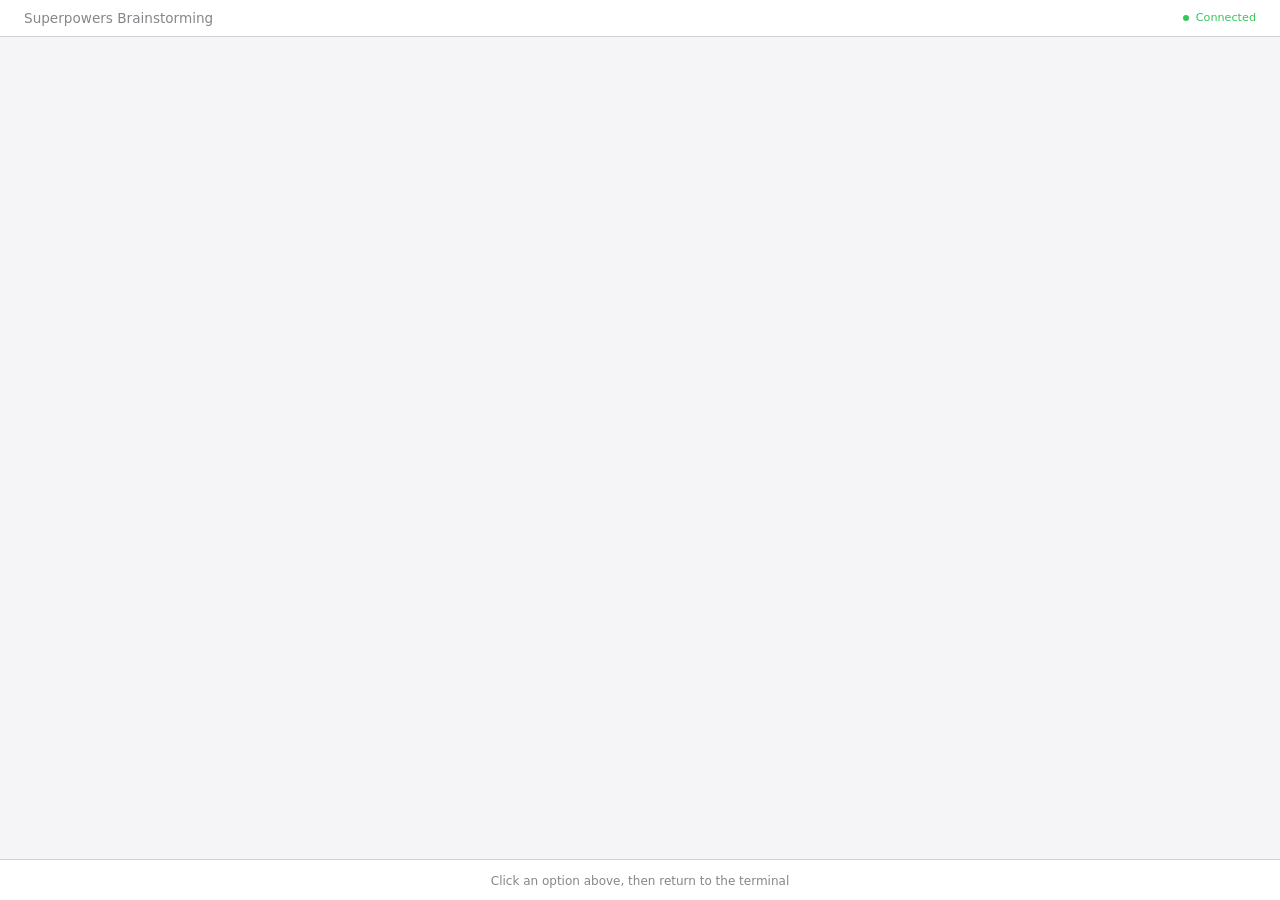
<file: .claude/skills/brainstorming/scripts/frame-template.html>
<!DOCTYPE html>
<html>
<head>
  <meta charset="utf-8">
  <title>Superpowers Brainstorming</title>
  <style>
    /*
     * BRAINSTORM COMPANION FRAME TEMPLATE
     *
     * This template provides a consistent frame with:
     * - OS-aware light/dark theming
     * - Fixed header and selection indicator bar
     * - Scrollable main content area
     * - CSS helpers for common UI patterns
     *
     * Content is injected via placeholder comment in #claude-content.
     */

    * { box-sizing: border-box; margin: 0; padding: 0; }
    html, body { height: 100%; overflow: hidden; }

    /* ===== THEME VARIABLES ===== */
    :root {
      --bg-primary: #f5f5f7;
      --bg-secondary: #ffffff;
      --bg-tertiary: #e5e5e7;
      --border: #d1d1d6;
      --text-primary: #1d1d1f;
      --text-secondary: #86868b;
      --text-tertiary: #aeaeb2;
      --accent: #0071e3;
      --accent-hover: #0077ed;
      --success: #34c759;
      --warning: #ff9f0a;
      --error: #ff3b30;
      --selected-bg: #e8f4fd;
      --selected-border: #0071e3;
    }

    @media (prefers-color-scheme: dark) {
      :root {
        --bg-primary: #1d1d1f;
        --bg-secondary: #2d2d2f;
        --bg-tertiary: #3d3d3f;
        --border: #424245;
        --text-primary: #f5f5f7;
        --text-secondary: #86868b;
        --text-tertiary: #636366;
        --accent: #0a84ff;
        --accent-hover: #409cff;
        --selected-bg: rgba(10, 132, 255, 0.15);
        --selected-border: #0a84ff;
      }
    }

    body {
      font-family: system-ui, -apple-system, BlinkMacSystemFont, sans-serif;
      background: var(--bg-primary);
      color: var(--text-primary);
      display: flex;
      flex-direction: column;
      line-height: 1.5;
    }

    /* ===== FRAME STRUCTURE ===== */
    .header {
      background: var(--bg-secondary);
      padding: 0.5rem 1.5rem;
      display: flex;
      justify-content: space-between;
      align-items: center;
      border-bottom: 1px solid var(--border);
      flex-shrink: 0;
    }
    .header h1 { font-size: 0.85rem; font-weight: 500; color: var(--text-secondary); }
    .header .status { font-size: 0.7rem; color: var(--success); display: flex; align-items: center; gap: 0.4rem; }
    .header .status::before { content: ''; width: 6px; height: 6px; background: var(--success); border-radius: 50%; }

    .main { flex: 1; overflow-y: auto; }
    #claude-content { padding: 2rem; min-height: 100%; }

    .indicator-bar {
      background: var(--bg-secondary);
      border-top: 1px solid var(--border);
      padding: 0.5rem 1.5rem;
      flex-shrink: 0;
      text-align: center;
    }
    .indicator-bar span {
      font-size: 0.75rem;
      color: var(--text-secondary);
    }
    .indicator-bar .selected-text {
      color: var(--accent);
      font-weight: 500;
    }

    /* ===== TYPOGRAPHY ===== */
    h2 { font-size: 1.5rem; font-weight: 600; margin-bottom: 0.5rem; }
    h3 { font-size: 1.1rem; font-weight: 600; margin-bottom: 0.25rem; }
    .subtitle { color: var(--text-secondary); margin-bottom: 1.5rem; }
    .section { margin-bottom: 2rem; }
    .label { font-size: 0.7rem; color: var(--text-secondary); text-transform: uppercase; letter-spacing: 0.05em; margin-bottom: 0.5rem; }

    /* ===== OPTIONS (for A/B/C choices) ===== */
    .options { display: flex; flex-direction: column; gap: 0.75rem; }
    .option {
      background: var(--bg-secondary);
      border: 2px solid var(--border);
      border-radius: 12px;
      padding: 1rem 1.25rem;
      cursor: pointer;
      transition: all 0.15s ease;
      display: flex;
      align-items: flex-start;
      gap: 1rem;
    }
    .option:hover { border-color: var(--accent); }
    .option.selected { background: var(--selected-bg); border-color: var(--selected-border); }
    .option .letter {
      background: var(--bg-tertiary);
      color: var(--text-secondary);
      width: 1.75rem; height: 1.75rem;
      border-radius: 6px;
      display: flex; align-items: center; justify-content: center;
      font-weight: 600; font-size: 0.85rem; flex-shrink: 0;
    }
    .option.selected .letter { background: var(--accent); color: white; }
    .option .content { flex: 1; }
    .option .content h3 { font-size: 0.95rem; margin-bottom: 0.15rem; }
    .option .content p { color: var(--text-secondary); font-size: 0.85rem; margin: 0; }

    /* ===== CARDS (for showing designs/mockups) ===== */
    .cards { display: grid; grid-template-columns: repeat(auto-fit, minmax(280px, 1fr)); gap: 1rem; }
    .card {
      background: var(--bg-secondary);
      border: 1px solid var(--border);
      border-radius: 12px;
      overflow: hidden;
      cursor: pointer;
      transition: all 0.15s ease;
    }
    .card:hover { border-color: var(--accent); transform: translateY(-2px); box-shadow: 0 4px 12px rgba(0,0,0,0.1); }
    .card.selected { border-color: var(--selected-border); border-width: 2px; }
    .card-image { background: var(--bg-tertiary); aspect-ratio: 16/10; display: flex; align-items: center; justify-content: center; }
    .card-body { padding: 1rem; }
    .card-body h3 { margin-bottom: 0.25rem; }
    .card-body p { color: var(--text-secondary); font-size: 0.85rem; }

    /* ===== MOCKUP CONTAINER ===== */
    .mockup {
      background: var(--bg-secondary);
      border: 1px solid var(--border);
      border-radius: 12px;
      overflow: hidden;
      margin-bottom: 1.5rem;
    }
    .mockup-header {
      background: var(--bg-tertiary);
      padding: 0.5rem 1rem;
      font-size: 0.75rem;
      color: var(--text-secondary);
      border-bottom: 1px solid var(--border);
    }
    .mockup-body { padding: 1.5rem; }

    /* ===== SPLIT VIEW (side-by-side comparison) ===== */
    .split { display: grid; grid-template-columns: 1fr 1fr; gap: 1.5rem; }
    @media (max-width: 700px) { .split { grid-template-columns: 1fr; } }

    /* ===== PROS/CONS ===== */
    .pros-cons { display: grid; grid-template-columns: 1fr 1fr; gap: 1rem; margin: 1rem 0; }
    .pros, .cons { background: var(--bg-secondary); border-radius: 8px; padding: 1rem; }
    .pros h4 { color: var(--success); font-size: 0.85rem; margin-bottom: 0.5rem; }
    .cons h4 { color: var(--error); font-size: 0.85rem; margin-bottom: 0.5rem; }
    .pros ul, .cons ul { margin-left: 1.25rem; font-size: 0.85rem; color: var(--text-secondary); }
    .pros li, .cons li { margin-bottom: 0.25rem; }

    /* ===== PLACEHOLDER (for mockup areas) ===== */
    .placeholder {
      background: var(--bg-tertiary);
      border: 2px dashed var(--border);
      border-radius: 8px;
      padding: 2rem;
      text-align: center;
      color: var(--text-tertiary);
    }

    /* ===== INLINE MOCKUP ELEMENTS ===== */
    .mock-nav { background: var(--accent); color: white; padding: 0.75rem 1rem; display: flex; gap: 1.5rem; font-size: 0.9rem; }
    .mock-sidebar { background: var(--bg-tertiary); padding: 1rem; min-width: 180px; }
    .mock-content { padding: 1.5rem; flex: 1; }
    .mock-button { background: var(--accent); color: white; border: none; padding: 0.5rem 1rem; border-radius: 6px; font-size: 0.85rem; }
    .mock-input { background: var(--bg-primary); border: 1px solid var(--border); border-radius: 6px; padding: 0.5rem; width: 100%; }
  </style>
</head>
<body>
  <div class="header">
    <h1><a href="https://github.com/obra/superpowers" style="color: inherit; text-decoration: none;">Superpowers Brainstorming</a></h1>
    <div class="status">Connected</div>
  </div>

  <div class="main">
    <div id="claude-content">
      <!-- CONTENT -->
    </div>
  </div>

  <div class="indicator-bar">
    <span id="indicator-text">Click an option above, then return to the terminal</span>
  </div>

</body>
</html>
</file>
